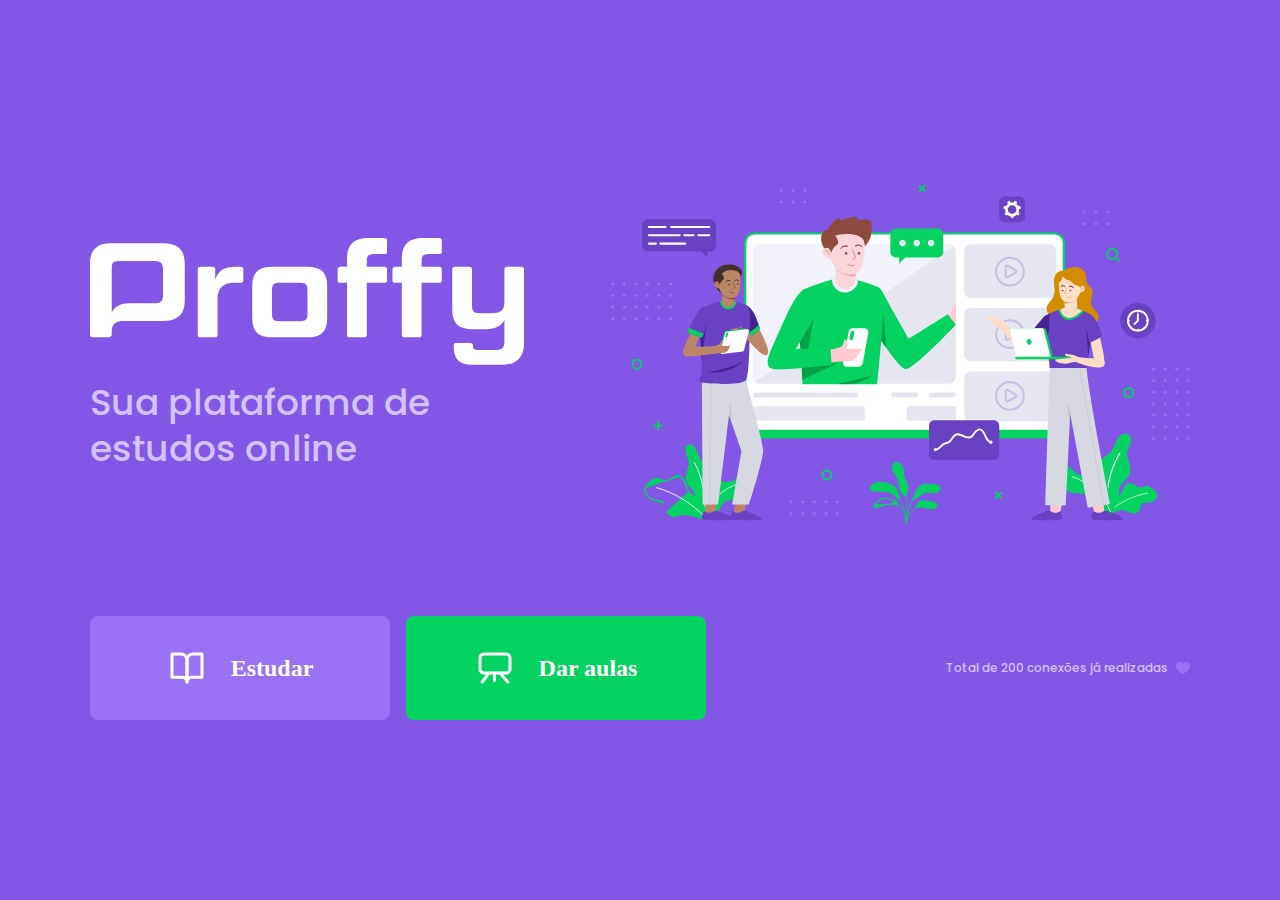
<file: index.html>
<!DOCTYPE html>
<html lang="pt-br">
<head>
    <meta charset="UTF-8">
    <meta name="viewport" content="width=device-width, initial-scale=1.0">
    <meta name="theme-color" content="#8757E5">
    <link rel="stylesheet" href="styles/main.css">
    <link rel="stylesheet" href="styles/partials/page-landing.css">
    <link href="https://fonts.googleapis.com/css2?family=Archivo:wght@400;700&amp;family=Poppins:wght@400;600&amp;display=swap" rel="stylesheet">
    <title>Proffy | Sua plataforma de estudos online</title>

    <link rel="shortcut icon" href="images/favicon.png" type="image/png">
</head>
<body  id="page-landing">

<div id="container">
    
    <div class="logo-container">
        <img src="images/logo.svg" alt="Proffy">
        <h2>Sua plataforma de estudos online</h2>
    </div>

    <img class="hero-image" src="images/landing.svg" alt="Plataforma de Estudos">
    
    <div class="buttons-container">
        <a class="study" href="study.html">
            <img src="images/icons/study.svg" alt="Estudar">
            Estudar
        </a>

        <a class="give-classes" href="give-classes.html">
            <img src="images/icons/give-classes.svg" alt="Dar aulas">
            Dar aulas
        </a>
    </div>

    <p class="total-conections">Total de 200 conexões já realizadas
        <img src="images/icons/purple-heart.svg" alt="Coracao Roxo">
    </p>
 </div>
    
</body>
</html>
</file>
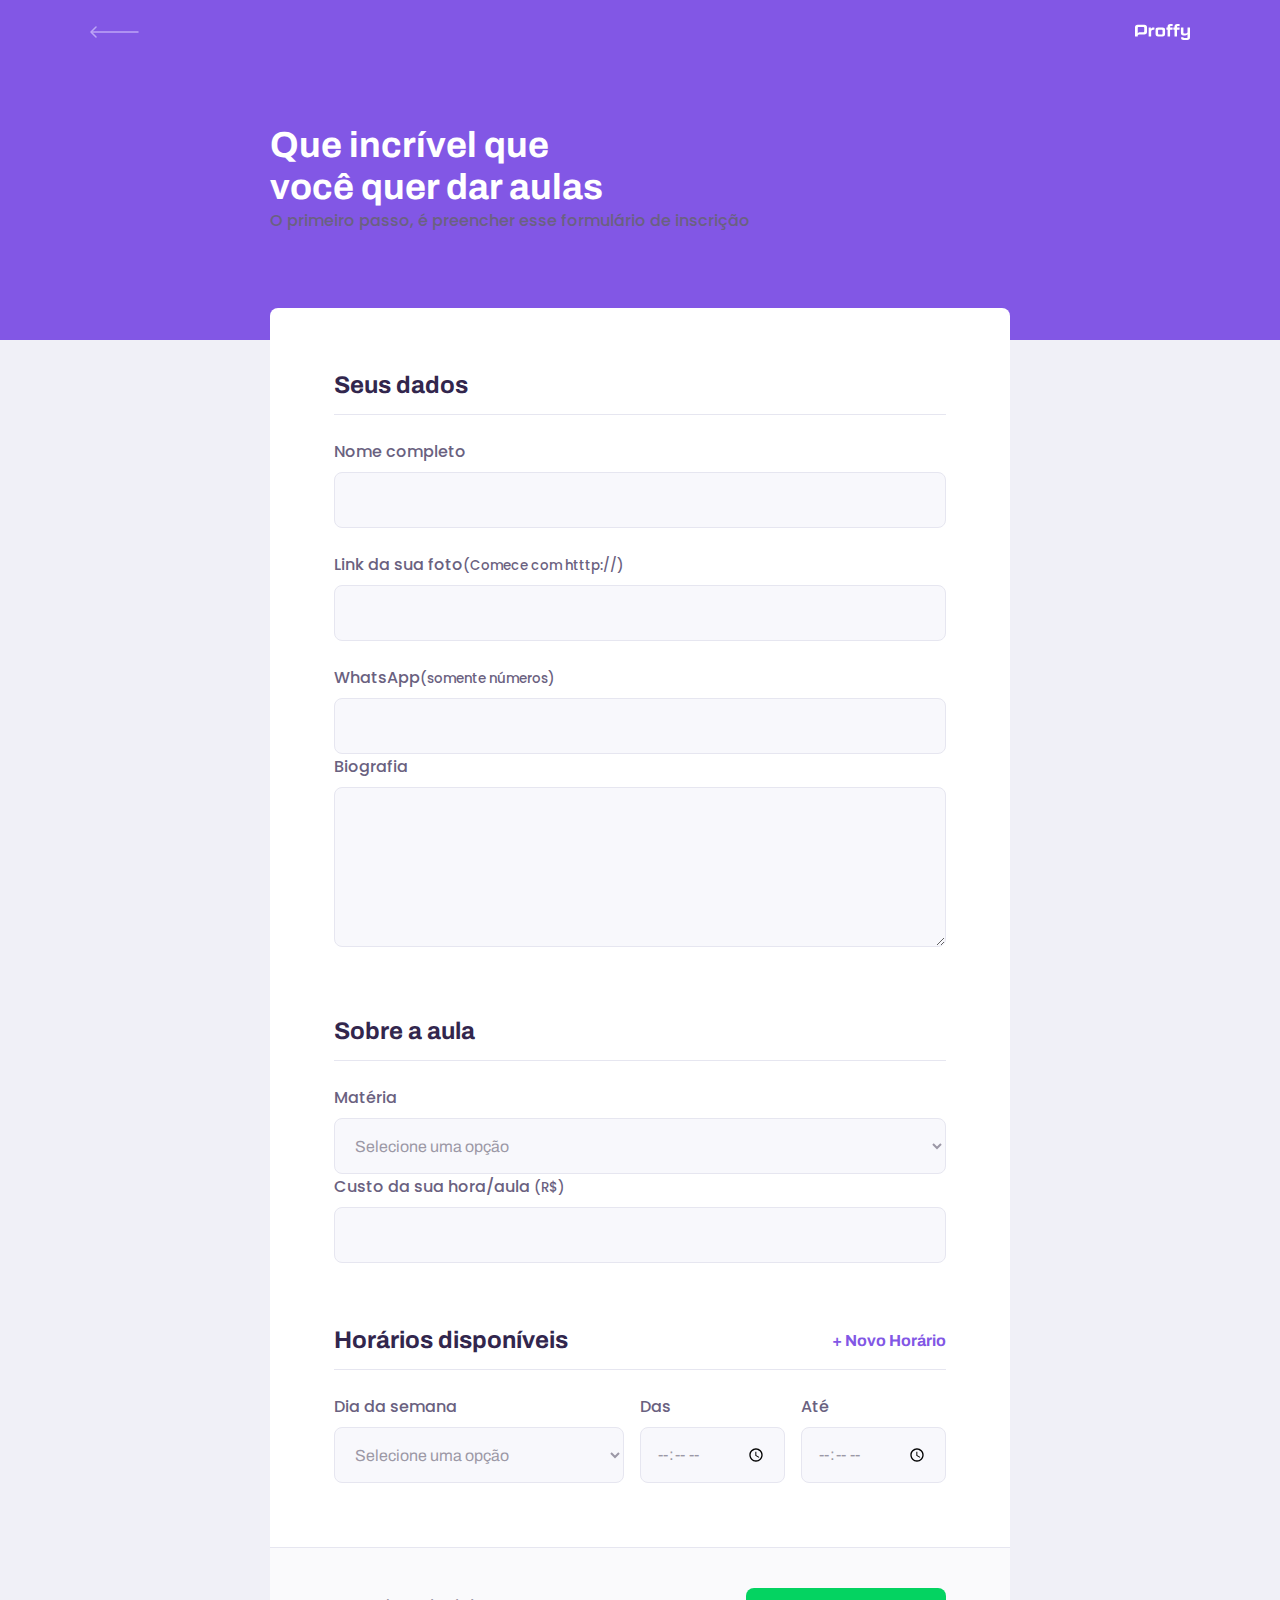
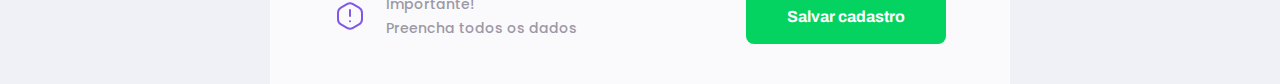
<file: give-classes.html>
<!DOCTYPE html>
<html lang="pt-br">
<head>
    <meta charset="UTF-8">
    <meta name="viewport" content="width=device-width, initial-scale=1.0">
    <link rel="stylesheet" href="styles/main.css">
    <link rel="stylesheet" href="styles/partials/header.css">
    <link rel="stylesheet" href="styles/partials/forms.css">
    <link rel="stylesheet" href="styles/partials/page-give-classes.css">
    <link href="https://fonts.googleapis.com/css2?family=Archivo:wght@400;700&amp;family=Poppins:wght@400;600&amp;display=swap" rel="stylesheet">
    <title>Proffy | Sua plataforma de estudos online</title>
    <script src="scripts/addField.js" defer></script>
</head>
<body  id="page-give-classes">

<div id="container">
    <header class="page-header">
        <div class="top-bar-container">
         <a href="/">
            <img src="images/icons/back.svg" alt="Voltar">
        </a>
        <img src="images/logo.svg" alt="Proffy">
        </div>

        <div class="header-content">
            <strong>Que incrível que você quer dar aulas</strong>
            <p>O primeiro passo, é preencher esse formulário de inscrição</p>
             
        </div>
    </header>

    <main>
        <form action="" id="create-class">
            <fieldset>
                <legend>Seus dados</legend>

                <div class="input-block">
                    <label for="name">Nome completo</label>
                    <input name="name" id="name" required>
                </div>

                <div class="input-block">
                    <label for="avatar">Link da sua foto<small>(Comece com htttp://)</small></label>
                    <input name="avatar" id="avatar" type="url" required>
                </div>

                <div class="input-block">
                    <label for="whatsapp">WhatsApp<small>(somente números)</small></label>
                    <input name="whatsapp" id="whatsapp" type="number" required>
                </div>

                <div class="textarea-block">
                    <label for="bio">Biografia</label>
                    <textarea name="bio" id="bio" required></textarea>
                </div>

            </fieldset>

            <fieldset>
                <legend>Sobre a aula</legend>
                <div class="select-block">
                    <label for="subject">Matéria</label>
                    <select name="subject" id="subject" required>
                        <option value="">Selecione uma opção</option>
                        <option value="1">Artes</option>
                        <option value="2">Biologia</option>
                        <option value="3">Ciências</option>
                        <option value="4">Educação física</option>
                        <option value="5">Física</option>
                        <option value="6">Geografia</option>
                        <option value="7">História</option>
                        <option value="8">Matemática</option>
                        <option value="9">Português</option>
                        <option value="10">Química</option>
                    </select>
                </div>

                <div class="input-block">
                    <label for="cost">Custo da sua hora/aula
                        <small>(R$)</small>
                    </label>
                    <input type="cost" id="cost" type="number" required>
                </div>
            </fieldset>

            <fieldset id="schedule-items">
                <legend>Horários disponíveis
                    <button type="button" id="add-time">+ Novo Horário</button>
                </legend>

                <div class="schedule-item">
                    <div class="select-block">
                        <label for="weekday">Dia da semana</label>
                        <select name="weekday[]" required>
                            <option value="">Selecione uma opção</option>
                            <option value="0">Domingo</option>
                            <option value="1">Segunda-feira</option>
                            <option value="2">Terça-feira</option>
                            <option value="3">Quarta-feira</option>
                            <option value="4">Quinta-feira</option>
                            <option value="5">Sexta-feira</option>
                            <option value="6">Sábado</option>
                        </select>
                    </div>

                    <div class="input-block">
                        <label for="time_from">Das</label>
                        <input type="time" name="time_from[]" required>
                    </div>

                    <div class="input-block">
                        <label for="time_to">Até</label>
                        <input type="time" name="time_to[]" required>
                    </div>
                </div>
                
            </fieldset>

            
        </form>

        <footer>
            <p>
                <img src="images/icons/warning.svg" alt="Aviso importante">
                Importante! <br>
                Preencha todos os dados
            </p>
            <button type="submit" form="create-class">Salvar cadastro</button>
        </footer>
    </main>
</div>
</body>
</html>
</file>
<file: styles/main.css>
:root {
    /*variaveis das cores usadas nos elementos do site*/
    --color-background: #F0F0F7;
    --color-primary-lighter: #9871F5;
    --color-primary-light: #916BEA;
    --color-primary: #8257E5;
    --color-primary-dark: #774DD6;
    --color-primary-darker: #6842c2;
    --color-secondary: #04D361;
    --color-secondary-dark: #04BF58;
    --color-title-in-primary: #FFFFFF;
    --color-text-in-primary: #D4C2FF;
    --color-text-title: #32264D;
    --color-text-complement: #9C98A6;
    --color-text-base: #6A6180;
    --color-line-in-white: #E6E6F0;
    --color-input-background: #F8F8FC;
    --color-button-text: #FFFFFF;
    --color-box-base: #FFFFFF;
    --color-box-footer: #FAFAFC;
    --color-small-info: #C1BCCC;
    /*tamanho da font*/
    font-size: 60%; /* controle das medidas rem */
}

* {
    margin: 0;
    padding: 0;
    box-sizing: border-box;
}

html, body{
    height: 100vh;
}

body{
    background: var(--color-background);
    /*um ao lado do outro*/
    display: flex;
    align-items: center;
    justify-content: center;
}

body, input, button, textarea{
    font: 500 1.6rem Poppins;
    color: var(--color-text-base);
}

#container{
    width: 90vw;
    max-width: 700px;
}

@media(min-width: 700px){
    :root{
        font-size: 62.5%;
    }
}
</file>
<file: styles/partials/page-landing.css>
#page-landing{
    background: var(--color-primary);
}

#page-landing #container{
    color: var(--color-text-in-primary);
}

.logo-container img{
    height: 10rem;
}

.logo-container{
    text-align: center;
    margin-bottom: 3.2rem;
}

.logo-container h2{
    font-weight: 500;
    font-size: 3.6rem;
    line-height: 4.6rem;
    margin-top: 0.8rem;
}

.hero-image{
    width: 100%;
}

.buttons-container{
    display: flex;
    justify-content: center;
    margin: 3.2rem 0;
}

.buttons-container a{
    width: 30rem;
    height: 10.4rem;
    
    border-radius:0.8rem;
    margin-right:1.6rem;

    font: 700 2.4rem Archive;

    display:flex;
    align-items: center;
    justify-content: center;

    text-decoration: none;

    transition: background 0.2s;

    color: var(--color-button-text);
}

.buttons-container a img{
    width: 4rem;
    margin-right:2.4rem;
}

.buttons-container a.study{
    background: var(--color-primary-lighter);
}
.buttons-container a.study:hover{
    background: var(--color-primary-light);
}

.buttons-container a.give-classes{
    background: var(--color-secondary);
    margin-right: 0;
}
.buttons-container a.give-classes:hover{
    background: var(--color-secondary-dark);
}

.total-conections{
    font-size: 1.8rem;

    display: flex;
    align-items: center;
    justify-content: center;
}

.total-conections img{
    margin-left: 0.8rem;
}

@media(max-width: 699px){
    :root{
        font-size: 40%;
    }
}

@media(min-width: 1100px){
    #page-landing #container{
        max-width: 1100px;
        display: grid;
        grid-template-columns: 2fr 1fr 2fr;
        grid-template-rows: 350px 1fr;
        grid-template-areas: 
        "Proffy  image image" 
        "button button texting";
        column-gap: 87px;
        row-gap: 86px;
        
   }
   
   .logo-container{
       grid-area: Proffy;
       text-align: initial;
       align-self: center;
       margin:0;
   }

   .logo-container img{
       height:127px;
   }

   .hero-image{
       grid-area: image;
       height: 350px;
   }

   .buttons-container{
       grid-area: button;
       justify-content: flex-start;
       margin: 0;
   }

   .total-conections{
       grid-area: texting;
       justify-self: end;
       font-size: 1.2rem;
   }
}
</file>
<file: styles/partials/header.css>
.page-header{
    background-color: var(--color-primary);

    display: flex;
    flex-direction: column;
}

.page-header .top-bar-container{
    width: 90%;
    margin: 0 auto;

    display: flex;
    align-items: center;
    justify-content: space-between;

    padding: 1.6rem 0;
}

.page-header .top-bar-container a{
    height: 3.2rem;
    transition: opacity 0.2;
}

.page-header .top-bar-container a:hover{
    opacity:0.6;
}

.page-header .top-bar-container > img{
    height:1.6rem;
}

.page-header .header-content{
    width:90%;
    margin: 3.2rem auto;

    position: relative;
}

.page-header .header-content strong{
    font: 700 3.6rem Archivo;
    line-height: 4.2rem;
    color: var(--color-title-in-primary);
}

.page-header.header-content p{
    max-width: 30rem;
    font-size: 1.6rem;
    line-height: 2.6rem;
    color: var(--color-text-in-primary);
    margin-top: 2.4rem;
}

@media(min-width: 700px){
    .page-header{
        height: 340px;
    }

    .page-header .top-bar-container{
        max-width: 1100px;
    }

    .page-header .header-content{
        max-width: 740px;

        margin: 0 auto;

        flex: 1 1;
        padding-bottom: 48px;
        display: flex;
        flex-direction: column;
        justify-content: center;
    }

    .page-header .header-content strong{
        max-width: 350px;
    }
}
</file>
<file: styles/partials/forms.css>
.input-block input,
.select-block select,
.textarea-block textarea{
    font-size: 1.4rem;
    color: var(--color-text-complement);
}

.input-block input,
.select-block select,
.textarea-block textarea{
    width:100%;
    height: 5.6rem;
    margin-top: 0.8rem;
    border-radius: 0.8rem;
    background: var(--color-input-background);
    border: 1px solid var(--color-line-in-white);
    outline: 0;
    padding: 0 1.6rem;
    font: 1.6rem Archivo;
}

.textarea-block textarea{
    padding: 1.2rem 1.6rem;
    height: 16rem;

    resize: vertical;
}

.input-block,
.textarea-block {
    position: relative;
}

.input-block:focus-within::after,
.textarea-block:focus-within::after{
    content: "";

    width:calc( 100% - 3.2rem);
    height: 2px;
    background: var(--color-primary-light);

    position: absolute;
    left: 1.6rem;
    bottom: 0;
}
</file>
<file: styles/partials/page-give-classes.css>
#page-give-classes #container{
    width: 100vw;
    height: 100vh;
}

#page-give-classes .page-header .header-content{
    margin-bottom: 6.4rem;
}

#page-give-classes main{
    background: var(--color-box-base);
    width: 100%;
    max-width: 74rem;
    border-radius: .8rem;
    margin: -3.2rem auto 3.2rem;
    padding-top: 6.4rem;
}

#page-give-classes fieldset{
    border: none;

    padding: 0 2.4rem;
}

#page-give-classes fieldset legend{
    font: 700 2.4rem Archivo;
    color: var(--color-text-title);
    margin-bottom: 2.4rem;

    display: flex;
    align-items: center;
    justify-content: space-between;

    width: 100%;

    padding-bottom: 1.6rem;
    border-bottom: 1px solid var(--color-line-in-white);
}

#page-give-classes fieldset legend button{
    background: none;
    border: 0;

    color: var(--color-primary);

    font: 700 1.6rem Archivo;

    cursor: pointer;

    transition: 1s;
}

#page-give-classes fieldset legend button:hover{
    transform: translateY(-5px);
    color: var(--color-primary-dark);
}

#page-give-classes fieldset+fieldset{
    margin-top: 6.4rem;
}

#page-give-classes .input-block+.input-block,
#page-give-classes .input-block+.textarea-block
#page-give-classes .select-block+.input-block{
    margin-top: 2.4rem;
}

#page-give-classes main footer{
    padding: 4rem 2.4rem;

    background: var(--color-box-footer);
    border-top: 1px solid var(--color-line-in-white);
    margin-top: 6.4rem;
}

#page-give-classes main footer p{
    display: flex;
    align-items: center;
    justify-content: center;

    font-size: 1.4rem;
    line-height: 2.4rem;

    color: var(--color-text-complement);
}

#page-give-classes main footer p img{
    margin-right: 2rem;
}

#page-give-classes main footer button{
    width: 100%;
    height: 5.6rem;
    background: var(--color-secondary);
    color: var(--color-button-text);
    border: 0;
    border-radius: .8rem;
    cursor: pointer;
    font: 700 1.6rem Archivo;
   
    display: flex;
    align-items: center;
    justify-content: center;
    text-emphasis: none;
    
    transition: 0.2s;
    margin-top: 3.2rem;
}

#page-give-classes main footer button:hover{
    background: var(--color-secondary-dark);
}

.schedule-item+.schedule-item{
    margin-top: 3.2rem;
    padding-top: 3.2rem;

    border-top: 1px solid var(--color-line-in-white);
}

@media(min-width: 700px){
    #page-give-classes #container{
        max-width: 100vw;
    }

    #page-give-classes .page-header .header-content{
        margin-bottom: 0;
    }

    #page-give-classes main fieldset{
        padding: 0 64px;
    }

    .schedule-item{
        display: grid;
        grid-template-columns: 2fr 1fr 1fr;
        column-gap: 1.6rem;
    }

    #page-give-classes #schedule-items .select-block+.input-block,
    #page-give-classes #schedule-items .input-block+.input-block{
        margin-top: 0;
    }

    #page-give-classes main footer{
        padding: 40px 64px;

        display: flex;
        align-items: center;
        justify-content: space-between;
    }

    #page-give-classes main footer button{
        margin-top: 0;

        width: 200px;
    }
}
</file>
